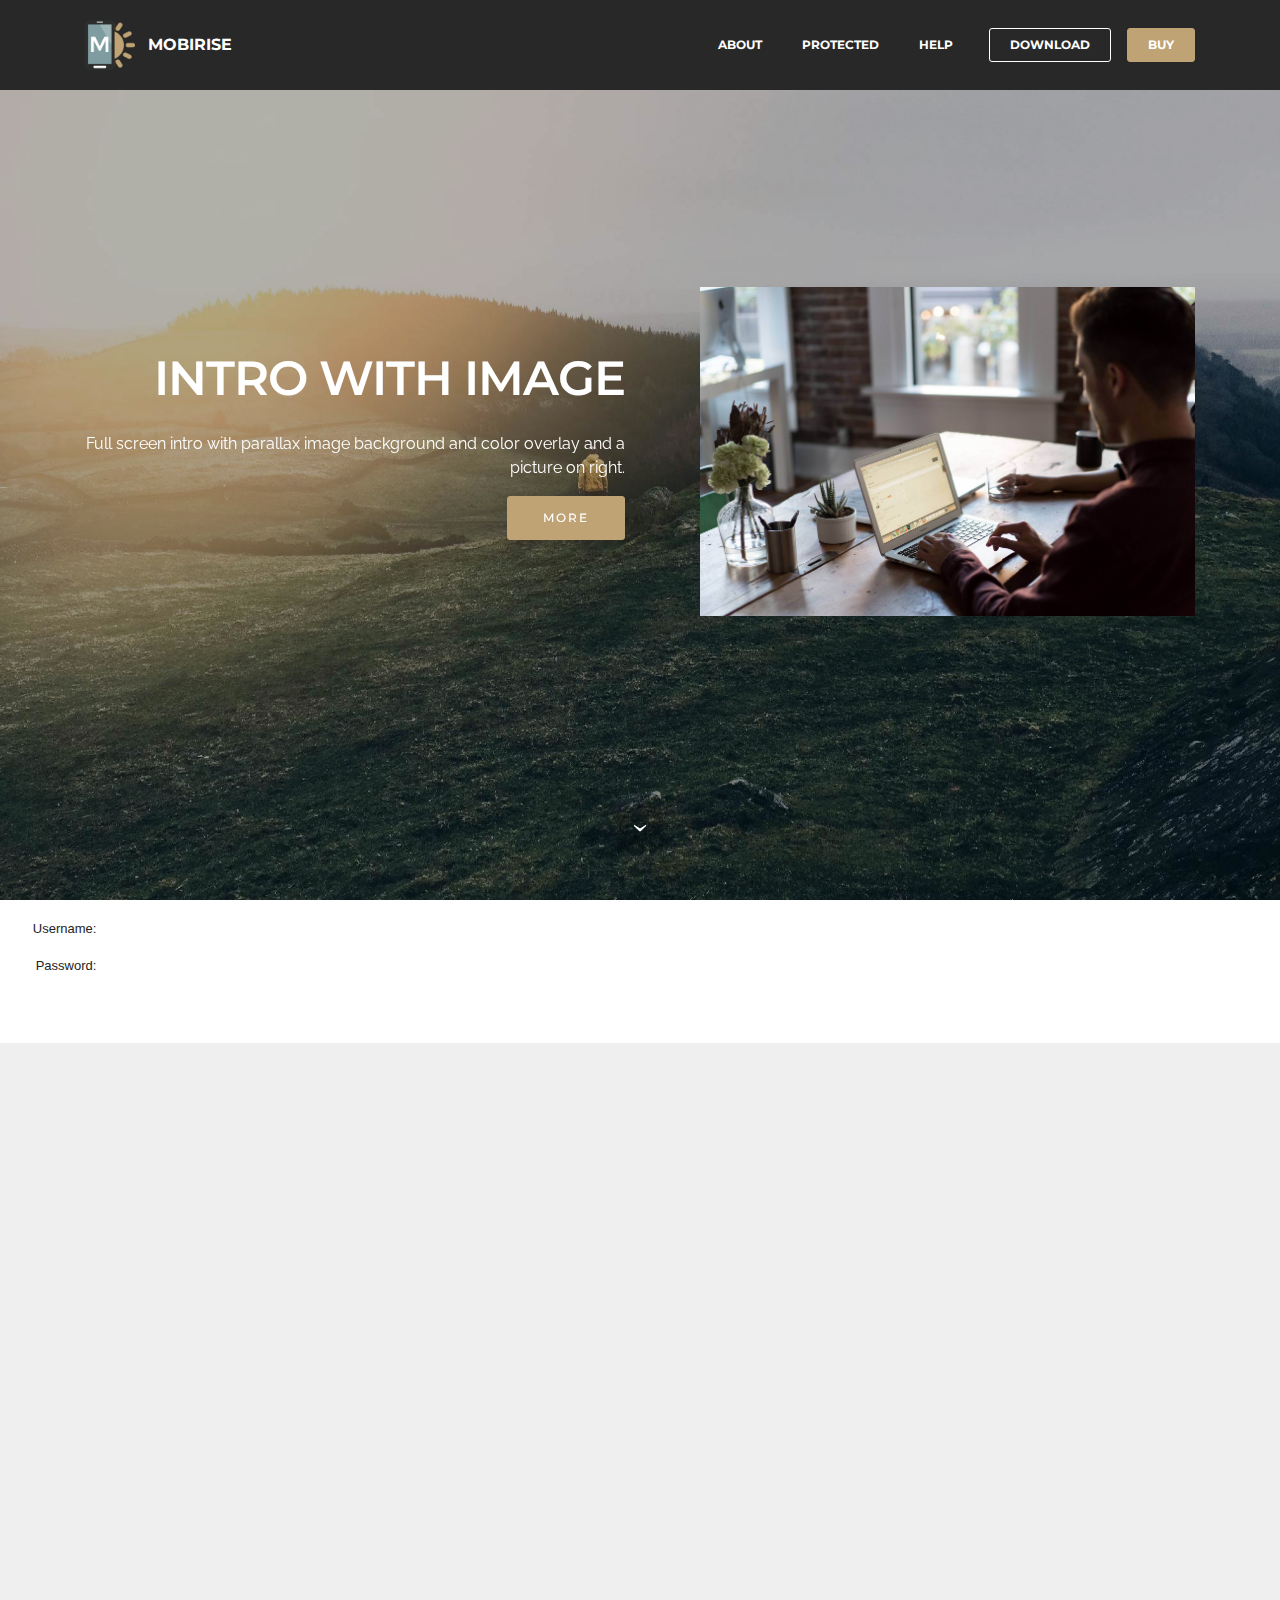
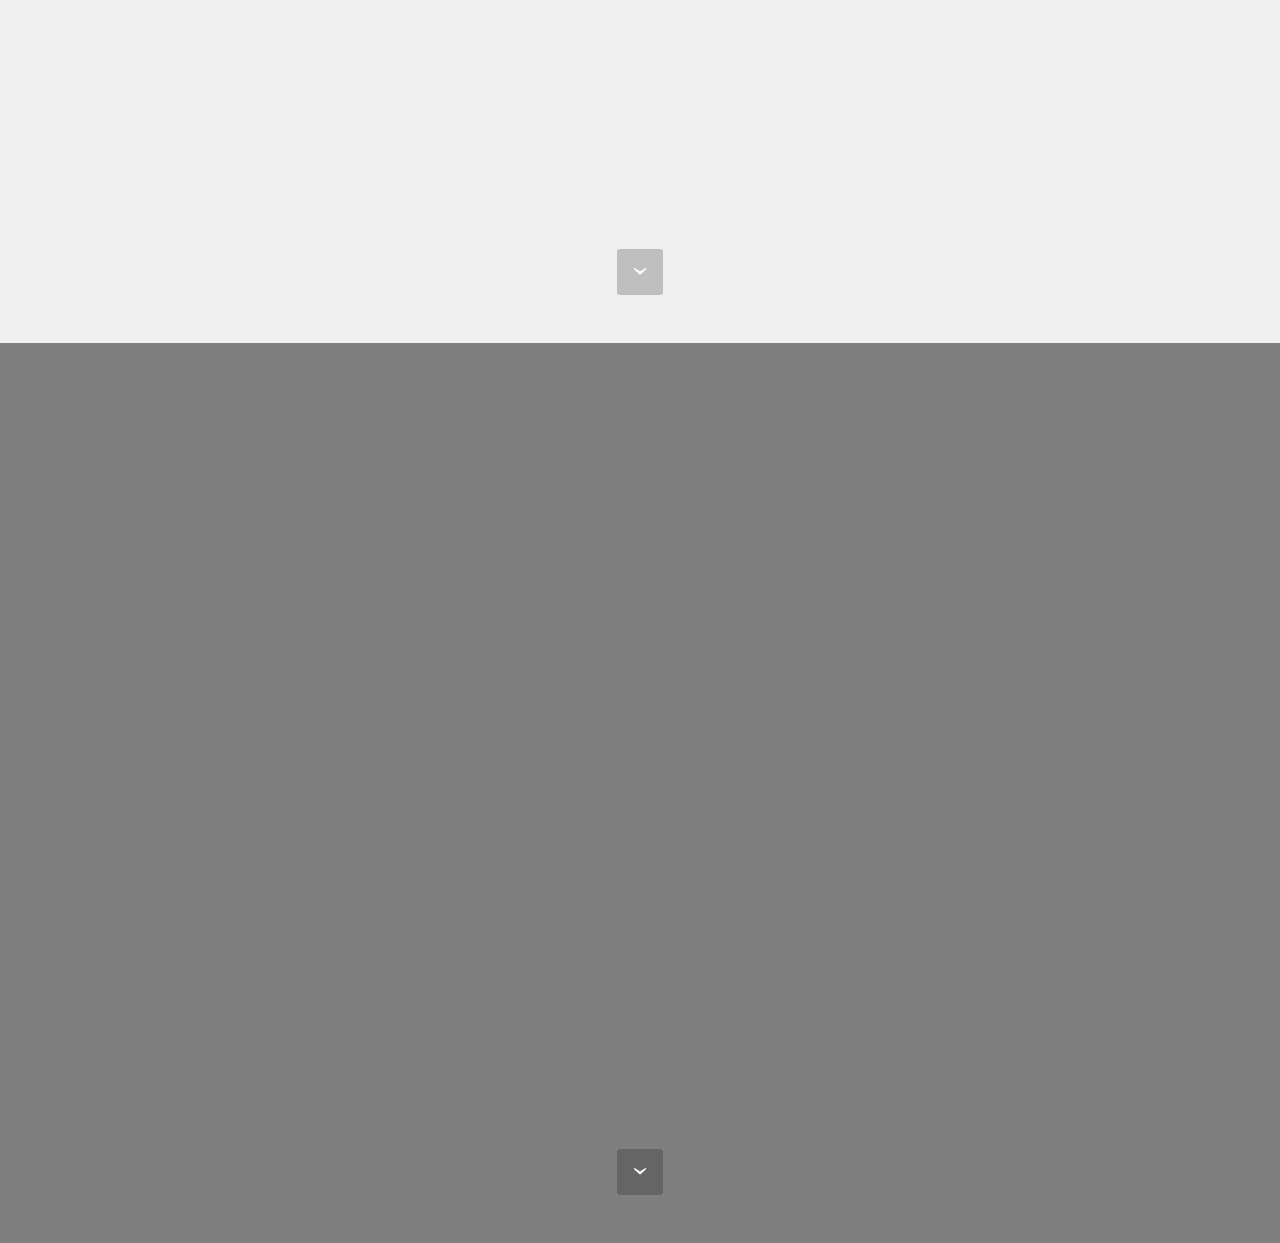
<file: index.html>
<!DOCTYPE html>
<html  >
<head>
  <!-- Site made with Mobirise Website Builder v4.12.4, https://mobirise.com -->
  <meta charset="UTF-8">
  <meta http-equiv="X-UA-Compatible" content="IE=edge">
  <meta name="generator" content="Mobirise v4.12.4, mobirise.com">
  <meta name="viewport" content="width=device-width, initial-scale=1, minimum-scale=1">
  <link rel="shortcut icon" href="assets/images/logo.png" type="image/x-icon">
  <meta name="description" content="">
  
  
  <title>Home</title>
  <link rel="stylesheet" href="https://fonts.googleapis.com/css?family=Montserrat:400,700">
  <link rel="stylesheet" href="https://fonts.googleapis.com/css?family=Raleway:100,100i,200,200i,300,300i,400,400i,500,500i,600,600i,700,700i,800,800i,900,900i">
  <link rel="stylesheet" href="https://fonts.googleapis.com/css?family=Lora:400,700,400italic,700italic&subset=latin">
  <link rel="stylesheet" href="assets/tether/tether.min.css">
  <link rel="stylesheet" href="assets/bootstrap/css/bootstrap.min.css">
  <link rel="stylesheet" href="assets/dropdown/css/style.css">
  <link rel="stylesheet" href="assets/animatecss/animate.min.css">
  <link rel="stylesheet" href="assets/theme/css/style.css">
  <link rel="preload" as="style" href="assets/mobirise/css/mbr-additional.css"><link rel="stylesheet" href="assets/mobirise/css/mbr-additional.css" type="text/css">
  
  
  
</head>
<body>
  <section id="ext_menu-i" data-rv-view="10">

    <nav class="navbar navbar-dropdown navbar-fixed-top">
        <div class="container">

            <div class="mbr-table">
                <div class="mbr-table-cell">

                    <div class="navbar-brand">
                        <a href="https://mobirise.com" class="navbar-logo"><img src="assets/images/logo.png" alt="Mobirise"></a>
                        <a class="navbar-caption" href="https://mobirise.com">MOBIRISE</a>
                    </div>

                </div>
                <div class="mbr-table-cell">

                    <button class="navbar-toggler pull-xs-right hidden-md-up" type="button" data-toggle="collapse" data-target="#exCollapsingNavbar">
                        <div class="hamburger-icon"></div>
                    </button>

                    <ul class="nav-dropdown collapse pull-xs-right nav navbar-nav navbar-toggleable-sm" id="exCollapsingNavbar"><li class="nav-item"><a class="nav-link link" href="page1.html">ABOUT</a></li><li class="nav-item"><a class="nav-link link" href="page2.html">PROTECTED</a></li><li class="nav-item"><a class="nav-link link" href="https://mobirise.com/">HELP</a></li><li class="nav-item nav-btn"><a class="nav-link btn btn-white btn-white-outline" href="https://mobirise.com/">DOWNLOAD</a></li><li class="nav-item nav-btn"><a class="nav-link btn btn-primary" href="https://mobirise.com/">BUY</a></li></ul>
                    <button hidden="" class="navbar-toggler navbar-close" type="button" data-toggle="collapse" data-target="#exCollapsingNavbar">
                        <div class="close-icon"></div>
                    </button>

                </div>
            </div>

        </div>
    </nav>

</section>

<section class="engine"><a href="https://mobirise.info/x">css templates</a></section><section class="mbr-section mbr-section-hero mbr-section-full header2 mbr-parallax-background mbr-after-navbar" id="header2-0" data-rv-view="0" style="background-image: url(assets/images/landscape.jpg);">

    <div class="mbr-overlay" style="opacity: 0.3; background-color: rgb(0, 0, 0);">
    </div>

    <div class="mbr-table mbr-table-full">
        <div class="mbr-table-cell">

            <div class="container">
                <div class="mbr-section row">
                    <div class="mbr-table-md-up">
                        
                        
                        

                        <div class="mbr-table-cell col-md-5 content-size text-xs-center text-md-right">

                            <h3 class="mbr-section-title display-2">INTRO WITH IMAGE</h3>

                            <div class="mbr-section-text">
                                <p>Full screen intro with parallax image background and color overlay and a picture on right.</p>
                            </div>

                            <div class="mbr-section-btn"><a class="btn btn-primary" href="https://mobirise.com">MORE</a></div>

                        </div>
                        <div class="mbr-table-cell mbr-valign-top mbr-left-padding-md-up col-md-7 image-size" style="width: 50%;">
                            <div class="mbr-figure"><img src="assets/images/coworkers.jpg"></div>
                        </div>

                    </div>
                </div>
            </div>

        </div>
    </div>

    <div class="mbr-arrow mbr-arrow-floating hidden-sm-down" aria-hidden="true"><a href="#custom-html-3"><i class="mbr-arrow-icon"></i></a></div>

</section>

<div style="text-align: right; width:210px; padding:5px;font: normal 13px arial;" class="cid-s3CP5T4a3r" id="custom-html-3" data-rv-view="33">
  <form action="https://pub14.bravenet.com/passwd/show.php" method="post" target="_top">
    <input type="hidden" name="usernum" value="1140785522">
    <h3 style="text-align:right;margin:5px;"></h3>
    <div style="padding:5px;">Username: <input type="text" name="uname" size="15" maxlength="30" style="width: 100px;padding:5px;border-radius:5px;border:1px solid #ccc;"></div>
    <div style="padding:5px;">Password: <input type="password" name="passwd" size="15" maxlength="30" style="width: 100px;padding:5px;border-radius:5px;border:1px solid #ccc;"></div>
    <div style="padding:5px;"><a style="color:#00b" href="https://pub14.bravenet.com/passwd/requestpwd.php?usernum=1140785522" target="_top"></a> &nbsp; <input type="submit" name="submit" value="Login" style="border-radius:5px;padding:5px 10px;background:#000;border:0;color:#fff;"></div>
    <div style="padding:5px; font-size:8px;"><a href="https://www.bravenet.com" style="color:#00b;">Powered by Bravenet</a></div>
  </form>
</div>

<section class="mbr-section mbr-section-hero mbr-section-full mbr-section-with-arrow" id="header5-1" data-rv-view="4" style="background-color: rgb(239, 239, 239);">

    

    <div class="mbr-table-cell">

        <div class="container">
            <div class="row">
                <div class="mbr-section col-md-10">

                    <h1 class="mbr-section-title display-1">SOLID COLOR INTRO</h1>
                    <p class="mbr-section-lead lead">Full screen intro with color background.<br>Buttons, text and title are aligned to the left.</p>
                    <div class="mbr-section-btn"><a class="btn btn-lg btn-primary" href="https://mobirise.com">DOWNLOAD NOW</a></div>
                </div>
            </div>
        </div>
    </div>

    <div class="mbr-arrow mbr-arrow-floating" aria-hidden="true"><a href="#header4-2"><i class="mbr-arrow-icon"></i></a></div>

</section>

<section class="mbr-section mbr-section-hero mbr-section-full mbr-section-with-arrow" id="header4-2" data-bg-video="https://www.youtube.com/watch?v=uNCr7NdOJgw" data-rv-view="7">

    <div class="mbr-overlay" style="opacity: 0.5; background-color: rgb(0, 0, 0);"></div>

    <div class="mbr-table-cell">

        <div class="container">
            <div class="row">
                <div class="mbr-section col-md-10 col-md-offset-2 text-xs-right">

                    <h1 class="mbr-section-title display-1">VIDEO BACKGROUND</h1>
                    <p class="mbr-section-lead lead">Intro with background video and color overlay. Text and buttons are aligned to right. Mobirise helps you cut down development time by providing you with a flexible website editor with a drag and drop interface.</p>
                    <div class="mbr-section-btn"><a class="btn btn-lg btn-success" href="https://mobirise.com">DOWNLOAD FOR WINDOWS</a> <a class="btn btn-lg btn-warning" href="https://mobirise.com">DOWNLOAD FOR MAC</a></div>
                </div>
            </div>
        </div>
    </div>

    <div class="mbr-arrow mbr-arrow-floating" aria-hidden="true"><a href="#next"><i class="mbr-arrow-icon"></i></a></div>

</section>


  <script src="assets/web/assets/jquery/jquery.min.js"></script>
  <script src="assets/tether/tether.min.js"></script>
  <script src="assets/bootstrap/js/bootstrap.min.js"></script>
  <script src="assets/jarallax/jarallax.js"></script>
  <script src="assets/jquery-mb-ytplayer/jquery.mb.ytplayer.min.js"></script>
  <script src="assets/dropdown/js/script.min.js"></script>
  <script src="assets/touch-swipe/jquery.touch-swipe.min.js"></script>
  <script src="assets/viewport-checker/jquery.viewportchecker.js"></script>
  <script src="assets/smooth-scroll/smooth-scroll.js"></script>
  <script src="assets/theme/js/script.js"></script>
  
  
  <input name="animation" type="hidden">
  </body>
</html>
</file>
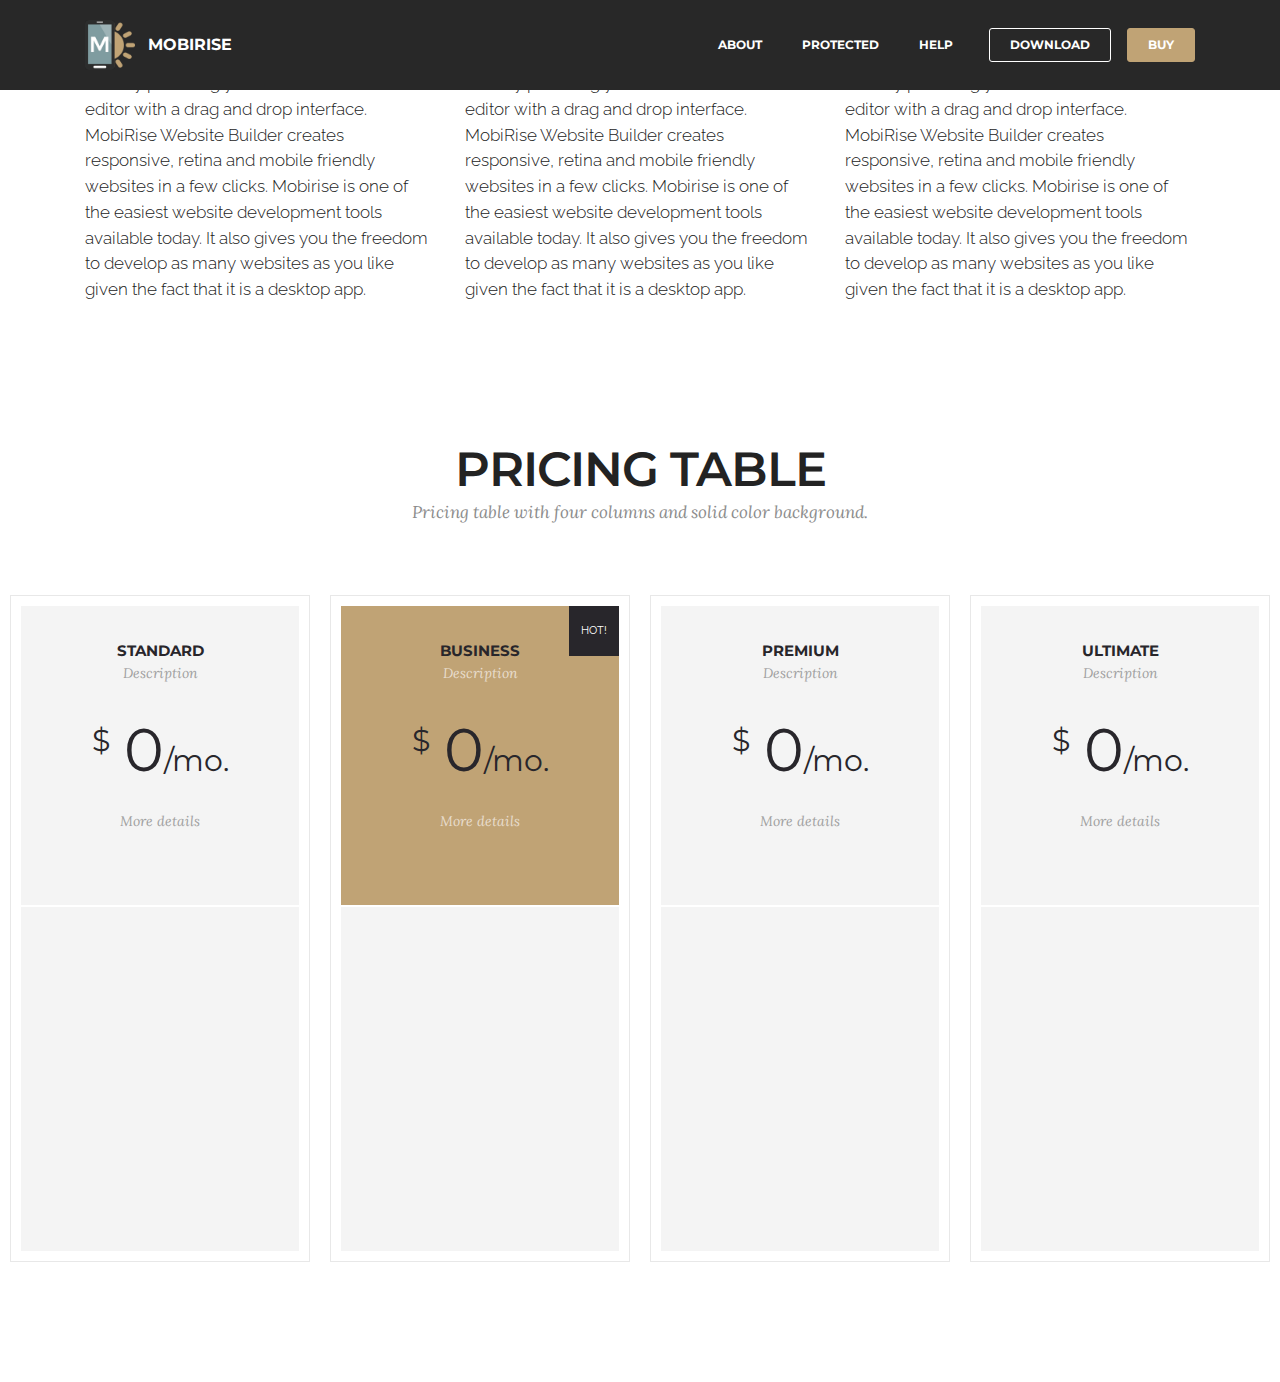
<file: page1.html>
<!DOCTYPE html>
<html  >
<head>
  <!-- Site made with Mobirise Website Builder v4.12.4, https://mobirise.com -->
  <meta charset="UTF-8">
  <meta http-equiv="X-UA-Compatible" content="IE=edge">
  <meta name="generator" content="Mobirise v4.12.4, mobirise.com">
  <meta name="viewport" content="width=device-width, initial-scale=1, minimum-scale=1">
  <link rel="shortcut icon" href="assets/images/logo.png" type="image/x-icon">
  <meta name="description" content="Site Generator Description">
  
  
  <title>About</title>
  <link rel="stylesheet" href="https://fonts.googleapis.com/css?family=Montserrat:400,700">
  <link rel="stylesheet" href="https://fonts.googleapis.com/css?family=Raleway:100,100i,200,200i,300,300i,400,400i,500,500i,600,600i,700,700i,800,800i,900,900i">
  <link rel="stylesheet" href="https://fonts.googleapis.com/css?family=Lora:400,700,400italic,700italic&subset=latin">
  <link rel="stylesheet" href="assets/tether/tether.min.css">
  <link rel="stylesheet" href="assets/bootstrap/css/bootstrap.min.css">
  <link rel="stylesheet" href="assets/animatecss/animate.min.css">
  <link rel="stylesheet" href="assets/dropdown/css/style.css">
  <link rel="stylesheet" href="assets/theme/css/style.css">
  <link rel="preload" as="style" href="assets/mobirise/css/mbr-additional.css"><link rel="stylesheet" href="assets/mobirise/css/mbr-additional.css" type="text/css">
  
  
  
</head>
<body>
  <section id="ext_menu-i" data-rv-view="10">

    <nav class="navbar navbar-dropdown navbar-fixed-top">
        <div class="container">

            <div class="mbr-table">
                <div class="mbr-table-cell">

                    <div class="navbar-brand">
                        <a href="https://mobirise.com" class="navbar-logo"><img src="assets/images/logo.png" alt="Mobirise"></a>
                        <a class="navbar-caption" href="https://mobirise.com">MOBIRISE</a>
                    </div>

                </div>
                <div class="mbr-table-cell">

                    <button class="navbar-toggler pull-xs-right hidden-md-up" type="button" data-toggle="collapse" data-target="#exCollapsingNavbar">
                        <div class="hamburger-icon"></div>
                    </button>

                    <ul class="nav-dropdown collapse pull-xs-right nav navbar-nav navbar-toggleable-sm" id="exCollapsingNavbar"><li class="nav-item"><a class="nav-link link" href="page1.html">ABOUT</a></li><li class="nav-item"><a class="nav-link link" href="page2.html">PROTECTED</a></li><li class="nav-item"><a class="nav-link link" href="https://mobirise.com/">HELP</a></li><li class="nav-item nav-btn"><a class="nav-link btn btn-white btn-white-outline" href="https://mobirise.com/">DOWNLOAD</a></li><li class="nav-item nav-btn"><a class="nav-link btn btn-primary" href="https://mobirise.com/">BUY</a></li></ul>
                    <button hidden="" class="navbar-toggler navbar-close" type="button" data-toggle="collapse" data-target="#exCollapsingNavbar">
                        <div class="close-icon"></div>
                    </button>

                </div>
            </div>

        </div>
    </nav>

</section>

<section class="engine"><a href="https://mobirise.info/z">best css templates</a></section><section class="mbr-section article mbr-section__container mbr-after-navbar" id="content7-5" data-rv-view="15" style="background-color: rgb(255, 255, 255); padding-top: 20px; padding-bottom: 20px;">

    <div class="container">
        <div class="row">
            <div class="col-xs-12 col-md-4 lead"><p>Make your own website in a few clicks! Mobirise helps you cut down development time by providing you with a flexible website editor with a drag and drop interface. MobiRise Website Builder creates responsive, retina and mobile friendly websites in a few clicks. Mobirise is one of the easiest website development tools available today. It also gives you the freedom to develop as many websites as you like given the fact that it is a desktop app.</p></div>
            <div class="col-xs-12 col-md-4 lead"><p>Make your own website in a few clicks! Mobirise helps you cut down development time by providing you with a flexible website editor with a drag and drop interface. MobiRise Website Builder creates responsive, retina and mobile friendly websites in a few clicks. Mobirise is one of the easiest website development tools available today. It also gives you the freedom to develop as many websites as you like given the fact that it is a desktop app.</p></div>
            <div class="col-xs-12 col-md-4 lead"><p>Make your own website in a few clicks! Mobirise helps you cut down development time by providing you with a flexible website editor with a drag and drop interface. MobiRise Website Builder creates responsive, retina and mobile friendly websites in a few clicks. Mobirise is one of the easiest website development tools available today. It also gives you the freedom to develop as many websites as you like given the fact that it is a desktop app.</p></div>
        </div>
    </div>

</section>

<section class="mbr-section" id="pricing-table2-4" data-rv-view="17" style="background-color: rgb(255, 255, 255); padding-top: 120px; padding-bottom: 120px;">

    

    <div class="mbr-section mbr-section__container mbr-section__container--middle">
      <div class="container">
          <div class="row">
              <div class="col-xs-12 text-xs-center">
                  <h3 class="mbr-section-title display-2">PRICING TABLE</h3>
                  <p class="mbr-section-subtitle">Pricing table with four columns and solid color background.</p>
              </div>
          </div>
      </div>
    </div>

    <div class="mbr-section mbr-section-nopadding mbr-price-table">
      <div class="row">
            <div class="col-xs-12  col-md-6 col-xl-3">
                <div class="mbr-plan card text-xs-center">
                    <div class="mbr-plan-header card-block">
                      
                      <div class="card-title">
                        <h3 class="mbr-plan-title">STANDARD</h3>
                        <p class="mbr-plan-subtitle">Description</p>
                      </div>
                      <div class="card-text">
                          <div class="mbr-price">
                            <span class="mbr-price-value">$</span>
                            <span class="mbr-price-figure">0</span><span class="mbr-price-term">/mo.</span>
                          </div>
                          <p class="mbr-plan-price-desc">More details</p>
                      </div>
                    </div>
                    <div class="mbr-plan-body card-block">
                      <div class="mbr-plan-list"><ul class="list-group list-group-flush"><li class="list-group-item">32 GB storage</li><li class="list-group-item">Unlimited users</li><li class="list-group-item">15 GB bandwidth</li></ul></div>
                      <div class="mbr-plan-btn"><a href="https://mobirise.com" class="btn btn-black btn-black-outline">DEMO</a></div>
                    </div>
                </div>
            </div>
            <div class="col-xs-12  col-md-6 col-xl-3">
                <div class="mbr-plan card text-xs-center">
                    <div class="mbr-plan-header card-block bg-primary">
                      <div class="mbr-plan-label">HOT!</div>
                      <div class="card-title">
                        <h3 class="mbr-plan-title">BUSINESS</h3>
                        <p class="mbr-plan-subtitle">Description</p>
                      </div>
                      <div class="card-text">
                          <div class="mbr-price">
                            <span class="mbr-price-value">$</span>
                            <span class="mbr-price-figure">0</span><span class="mbr-price-term">/mo.</span>
                          </div>
                          <p class="mbr-plan-price-desc">More details</p>
                      </div>
                    </div>
                    <div class="mbr-plan-body card-block">
                      <div class="mbr-plan-list"><ul class="list-group list-group-flush"><li class="list-group-item">32 GB storage</li><li class="list-group-item">Unlimited users</li><li class="list-group-item">15 GB bandwidth</li></ul></div>
                      <div class="mbr-plan-btn"><a href="https://mobirise.com" class="btn btn-black btn-black-outline">DEMO</a></div>
                    </div>
                </div>
            </div>
            <div class="col-xs-12  col-md-6 col-xl-3">
                <div class="mbr-plan card text-xs-center">
                    <div class="mbr-plan-header card-block">
                      
                      <div class="card-title">
                        <h3 class="mbr-plan-title">PREMIUM</h3>
                        <p class="mbr-plan-subtitle">Description</p>
                      </div>
                      <div class="card-text">
                          <div class="mbr-price">
                            <span class="mbr-price-value">$</span>
                            <span class="mbr-price-figure">0</span><span class="mbr-price-term">/mo.</span>
                          </div>
                          <p class="mbr-plan-price-desc">More details</p>
                      </div>
                    </div>
                    <div class="mbr-plan-body card-block">
                      <div class="mbr-plan-list"><ul class="list-group list-group-flush"><li class="list-group-item">32 GB storage</li><li class="list-group-item">Unlimited users</li><li class="list-group-item">15 GB bandwidth</li></ul></div>
                      <div class="mbr-plan-btn"><a href="https://mobirise.com" class="btn btn-black btn-black-outline">DEMO</a></div>
                    </div>
                </div>
            </div>
            <div class="col-xs-12  col-md-6 col-xl-3">
                <div class="mbr-plan card text-xs-center">
                    <div class="mbr-plan-header card-block">
                      
                      <div class="card-title">
                        <h3 class="mbr-plan-title">ULTIMATE</h3>
                        <p class="mbr-plan-subtitle">Description</p>
                      </div>
                      <div class="card-text">
                          <div class="mbr-price">
                            <span class="mbr-price-value">$</span>
                            <span class="mbr-price-figure">0</span><span class="mbr-price-term">/mo.</span>
                          </div>
                          <p class="mbr-plan-price-desc">More details</p>
                      </div>
                    </div>
                    <div class="mbr-plan-body card-block">
                      <div class="mbr-plan-list"><ul class="list-group list-group-flush"><li class="list-group-item">32 GB storage</li><li class="list-group-item">Unlimited users</li><li class="list-group-item">15 GB bandwidth</li></ul></div>
                      <div class="mbr-plan-btn"><a href="https://mobirise.com" class="btn btn-black btn-black-outline">DEMO</a></div>
                    </div>
                </div>
            </div>
          </div>
    </div>

</section>


  <script src="assets/web/assets/jquery/jquery.min.js"></script>
  <script src="assets/tether/tether.min.js"></script>
  <script src="assets/bootstrap/js/bootstrap.min.js"></script>
  <script src="assets/touch-swipe/jquery.touch-swipe.min.js"></script>
  <script src="assets/smooth-scroll/smooth-scroll.js"></script>
  <script src="assets/viewport-checker/jquery.viewportchecker.js"></script>
  <script src="assets/dropdown/js/script.min.js"></script>
  <script src="assets/theme/js/script.js"></script>
  
  
  <input name="animation" type="hidden">
  </body>
</html>
</file>
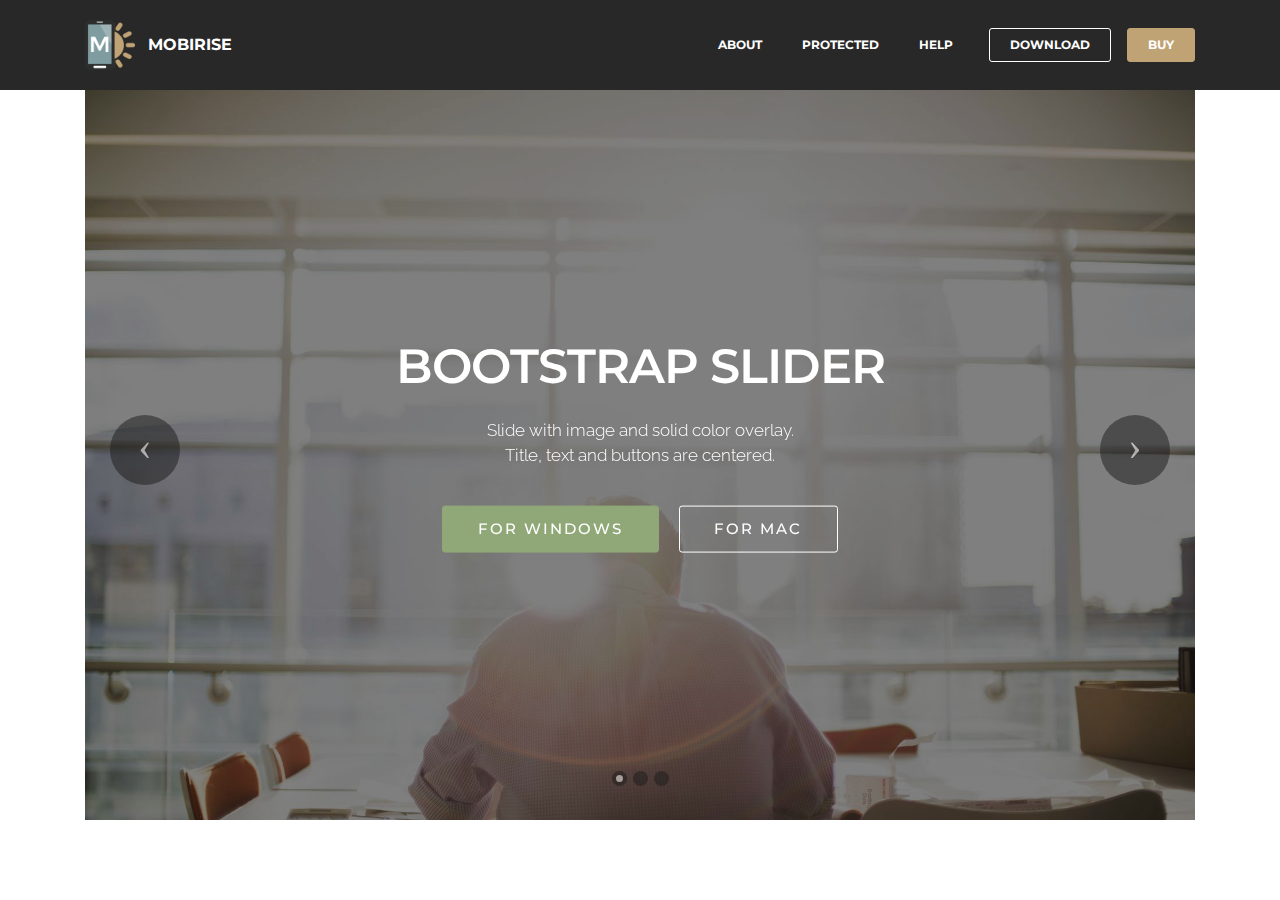
<file: page2.html>
<!DOCTYPE html>
<html  >
<head>
  <!-- Site made with Mobirise Website Builder v4.12.4, https://mobirise.com -->
  <meta charset="UTF-8">
  <meta http-equiv="X-UA-Compatible" content="IE=edge">
  <meta name="generator" content="Mobirise v4.12.4, mobirise.com">
  <meta name="viewport" content="width=device-width, initial-scale=1, minimum-scale=1">
  <link rel="shortcut icon" href="assets/images/logo.png" type="image/x-icon">
  <meta name="description" content="Web Builder Description">
  
  
  <title>Protected</title>
  <link rel="stylesheet" href="https://fonts.googleapis.com/css?family=Montserrat:400,700">
  <link rel="stylesheet" href="https://fonts.googleapis.com/css?family=Raleway:100,100i,200,200i,300,300i,400,400i,500,500i,600,600i,700,700i,800,800i,900,900i">
  <link rel="stylesheet" href="https://fonts.googleapis.com/css?family=Lora:400,700,400italic,700italic&subset=latin">
  <link rel="stylesheet" href="assets/tether/tether.min.css">
  <link rel="stylesheet" href="assets/bootstrap/css/bootstrap.min.css">
  <link rel="stylesheet" href="assets/dropdown/css/style.css">
  <link rel="stylesheet" href="assets/animatecss/animate.min.css">
  <link rel="stylesheet" href="assets/theme/css/style.css">
  <link rel="preload" as="style" href="assets/mobirise/css/mbr-additional.css"><link rel="stylesheet" href="assets/mobirise/css/mbr-additional.css" type="text/css">
  
  
  
</head>
<body>
  <section id="ext_menu-i" data-rv-view="10">

    <nav class="navbar navbar-dropdown navbar-fixed-top">
        <div class="container">

            <div class="mbr-table">
                <div class="mbr-table-cell">

                    <div class="navbar-brand">
                        <a href="https://mobirise.com" class="navbar-logo"><img src="assets/images/logo.png" alt="Mobirise"></a>
                        <a class="navbar-caption" href="https://mobirise.com">MOBIRISE</a>
                    </div>

                </div>
                <div class="mbr-table-cell">

                    <button class="navbar-toggler pull-xs-right hidden-md-up" type="button" data-toggle="collapse" data-target="#exCollapsingNavbar">
                        <div class="hamburger-icon"></div>
                    </button>

                    <ul class="nav-dropdown collapse pull-xs-right nav navbar-nav navbar-toggleable-sm" id="exCollapsingNavbar"><li class="nav-item"><a class="nav-link link" href="page1.html">ABOUT</a></li><li class="nav-item"><a class="nav-link link" href="page2.html">PROTECTED</a></li><li class="nav-item"><a class="nav-link link" href="https://mobirise.com/">HELP</a></li><li class="nav-item nav-btn"><a class="nav-link btn btn-white btn-white-outline" href="https://mobirise.com/">DOWNLOAD</a></li><li class="nav-item nav-btn"><a class="nav-link btn btn-primary" href="https://mobirise.com/">BUY</a></li></ul>
                    <button hidden="" class="navbar-toggler navbar-close" type="button" data-toggle="collapse" data-target="#exCollapsingNavbar">
                        <div class="close-icon"></div>
                    </button>

                </div>
            </div>

        </div>
    </nav>

</section>

<section class="engine"><a href="https://mobirise.info/i">site creation software</a></section><section class="mbr-slider mbr-section mbr-section__container carousel slide mbr-after-navbar" data-ride="carousel" data-keyboard="false" data-wrap="true" data-pause="false" data-interval="5000" id="slider2-g" data-rv-view="20" style="background-color: rgb(255, 255, 255); padding-top: 80px; padding-bottom: 80px;">
    <div class=" container article-slider">
        <div class=" row">
            <div class=" col-xs-12">
                <ol class="carousel-indicators">
                    <li data-app-prevent-settings="" data-target="#slider2-g" class="active" data-slide-to="0"></li><li data-app-prevent-settings="" data-target="#slider2-g" data-slide-to="1"></li><li data-app-prevent-settings="" data-target="#slider2-g" data-slide-to="2"></li>
                </ol>
                <div class="carousel-inner" role="listbox">
                    <div class="mbr-section carousel-item dark center active" data-bg-video-slide="false">
                        <div class="mbr-table-cell">
                            <div class="mbr-overlay"></div>
                            <div class="container-slide">
                                <img src="assets/images/man-back.jpg">
                                <div class="row">
                                    <div class="col-md-8 col-md-offset-2 text-xs-center">
                                        <h2 class="mbr-section-title display-2">BOOTSTRAP SLIDER</h2>
                                        <p class="mbr-section-lead lead">Slide with image and solid color overlay.<br>Title, text and buttons are centered.</p>

                                        <div class="mbr-section-btn"><a class="btn btn-lg btn-success" href="https://mobirise.com">FOR WINDOWS</a> <a class="btn btn-lg btn-white btn-white-outline" href="https://mobirise.com">FOR MAC</a></div>
                                    </div>
                                </div>
                            </div>
                        </div>
                    </div><div class="mbr-section carousel-item dark center" data-bg-video-slide="false">
                        <div class="mbr-table-cell">
                            <div class="mbr-overlay"></div>
                            <div class="container-slide">
                                <img src="assets/images/sparklers.jpg">
                                <div class="row">
                                    <div class="col-md-8 col-md-offset-3 text-xs-right">
                                        <h2 class="mbr-section-title display-2">IMAGE SLIDER</h2>
                                        <p class="mbr-section-lead lead">Choose from the large selection of latest pre-made blocks - jumbotrons, hero images, parallax scrolling, video backgrounds, hamburger menu, sticky header and more.</p>

                                        <div class="mbr-section-btn"><a class="btn btn-lg btn-info" href="https://mobirise.com">FOR WINDOWS</a> <a class="btn btn-lg btn-white btn-white-outline" href="https://mobirise.com">FOR MAC</a></div>
                                    </div>
                                </div>
                            </div>
                        </div>
                    </div><div class="mbr-section carousel-item dark center" data-bg-video-slide="https://www.youtube.com/watch?v=uNCr7NdOJgw">
                        <div class="mbr-table-cell">
                            <div class="mbr-overlay"></div>
                            <div class="container-slide">
                                <img src="assets/images/bridge.jpg">
                                <div class="row">
                                    <div class="col-md-8 col-md-offset-1">
                                        <h2 class="mbr-section-title display-2">BACKGROUND VIDEO</h2>
                                        <p class="mbr-section-lead lead">Choose from the large selection of latest pre-made blocks - jumbotrons, hero images, parallax scrolling, video backgrounds, hamburger menu, sticky header and more.</p>

                                        <div class="mbr-section-btn"><a class="btn btn-lg btn-primary" href="https://mobirise.com">FOR WINDOWS</a> <a class="btn btn-lg btn-white btn-white-outline" href="https://mobirise.com">FOR MAC</a></div>
                                    </div>
                                </div>
                            </div>
                        </div>
                    </div>
                </div>

                <a data-app-prevent-settings="" class="left carousel-control" role="button" data-slide="prev" href="#slider2-g">
                    <span class="icon-prev" aria-hidden="true"></span>
                    <span class="sr-only">Previous</span>
                </a>
                <a data-app-prevent-settings="" class="right carousel-control" role="button" data-slide="next" href="#slider2-g">
                    <span class="icon-next" aria-hidden="true"></span>
                    <span class="sr-only">Next</span>
                </a>
            </div>
        </div>
    </div>
</section>

<meta name="robots" content="noindex" class="cid-s3CUbtjmeB" id="custom-html-h" data-rv-view="40"><script language="Javascript" type="text/javascript" src="https://pub14.bravenet.com/passwd/jsnorightclick.php?usernum=1140785522" class="cid-s3CUbtjmeB" id="custom-html-h" data-rv-view="40"></script><script language="Javascript" type="text/javascript" src="https://pub14.bravenet.com/passwd/jsverify.php?usernum=1140785522" class="cid-s3CUbtjmeB" id="custom-html-h" data-rv-view="40"></script><noscript class="cid-s3CUbtjmeB" id="custom-html-h" data-rv-view="40">
  &amp;lt;meta http-equiv="refresh" content="0; url=https://pub14.bravenet.com/passwd/verify.php?usernum=1140785522"&amp;gt;
  
&amp;lt;!-- END DO NOT MODIFY --&amp;gt;</noscript>


  <script src="assets/web/assets/jquery/jquery.min.js"></script>
  <script src="assets/tether/tether.min.js"></script>
  <script src="assets/bootstrap/js/bootstrap.min.js"></script>
  <script src="assets/dropdown/js/script.min.js"></script>
  <script src="assets/touch-swipe/jquery.touch-swipe.min.js"></script>
  <script src="assets/bootstrap-carousel-swipe/bootstrap-carousel-swipe.js"></script>
  <script src="assets/jquery-mb-ytplayer/jquery.mb.ytplayer.min.js"></script>
  <script src="assets/viewport-checker/jquery.viewportchecker.js"></script>
  <script src="assets/smooth-scroll/smooth-scroll.js"></script>
  <script src="assets/theme/js/script.js"></script>
  <script src="assets/mobirise-slider-video/script.js"></script>
  
  
  <input name="animation" type="hidden">
  </body>
</html>
</file>
<file: assets/dropdown/css/style.css>
.navbar-dropdown {
  left: 0;
  padding: 0;
  position: absolute;
  right: 0;
  top: 0;
  transition: all 0.45s ease;
  z-index: 1030; }
  .navbar-dropdown .navbar-brand {
    float: none;
    font-size: 0;
    padding: 1.25rem 0;
    position: relative;
    transition: padding 0.25s ease;
    white-space: nowrap; }
    .navbar-dropdown .navbar-brand::before {
      content: "";
      display: inline-block;
      height: 100%;
      vertical-align: middle; }
  .navbar-dropdown .navbar-logo,
  .navbar-dropdown .navbar-caption {
    display: inline-block;
    vertical-align: middle; }
  .navbar-dropdown .navbar-logo {
    margin-right: 0.8rem;
    transition: margin 0.3s ease-in-out; }
    .navbar-dropdown .navbar-logo img {
      height: 3.125rem;
      transition: all 0.3s ease-in-out; }
  .navbar-dropdown .mbr-table-cell {
    height: 5.625rem; }
  .navbar-dropdown .navbar-caption {
    font-family: "Montserrat";
    font-size: 1rem;
    font-weight: 700;
    white-space: normal; }
    .navbar-dropdown .navbar-caption, .navbar-dropdown .navbar-caption:hover {
      color: inherit;
      text-decoration: none; }
  .navbar-dropdown.navbar-fixed-top {
    position: fixed; }
  .navbar-dropdown.bg-color.transparent {
    background: none !important; }
  .navbar-dropdown.navbar-short .navbar-brand {
    padding: 0.625rem 0; }
  .navbar-dropdown.navbar-short .navbar-logo {
    margin-right: 0.5rem; }
    .navbar-dropdown.navbar-short .navbar-logo img {
      height: 2.375rem; }
  .navbar-dropdown.navbar-short .mbr-table-cell {
    height: 3.625rem; }
  .navbar-dropdown .navbar-close {
    left: 0.6875rem;
    position: fixed;
    top: 0.75rem;
    z-index: 1000; }
  .navbar-dropdown.opened {
    background: none !important; }
    .navbar-dropdown.opened .navbar-brand,
    .navbar-dropdown.opened .navbar-toggler {
      display: none; }
  .navbar-dropdown .hamburger-icon {
    content: "";
    width: 16px;
    -webkit-box-shadow: 0 -6px 0 1px,0 0 0 1px,0 6px 0 1px;
    -moz-box-shadow: 0 -6px 0 1px,0 0 0 1px,0 6px 0 1px;
    box-shadow: 0 -6px 0 1px,0 0 0 1px,0 6px 0 1px; }
  .navbar-dropdown .close-icon {
    position: relative;
    width: 21px;
    height: 21px;
    overflow: hidden; }
    .navbar-dropdown .close-icon::before, .navbar-dropdown .close-icon::after {
      content: '';
      position: absolute;
      height: 2px;
      width: 100%;
      top: 50%;
      left: 0;
      margin-top: -1px; }
    .navbar-dropdown .close-icon::before {
      transform: rotate(45deg);
      -ms-transform: rotate(45deg);
      -webkit-transform: rotate(45deg); }
    .navbar-dropdown .close-icon::after {
      transform: rotate(-45deg);
      -ms-transform: rotate(-45deg);
      -webkit-transform: rotate(-45deg); }

.dropdown-menu .dropdown-toggle[data-toggle="dropdown-submenu"]::after {
  border-bottom: 0.35em solid transparent;
  border-left: 0.35em solid;
  border-right: 0;
  border-top: 0.35em solid transparent;
  margin-left: 0.3rem; }

.dropdown-menu .dropdown-item:focus {
  outline: 0; }

.nav-dropdown {
  display: table !important;
  font-family: "Montserrat";
  font-size: 0.75rem;
  font-weight: 700;
  height: auto !important; }
  .nav-dropdown .nav-item {
    display: table-cell;
    float: none;
    vertical-align: middle; }
  .nav-dropdown .nav-btn {
    padding-left: 1rem; }
  .nav-dropdown .link {
    margin: 1.667em;
    padding: 0;
    transition: color .2s ease-in-out; }
    .nav-dropdown .link.dropdown-toggle {
      margin-right: 2.583em; }
      .nav-dropdown .link.dropdown-toggle::after {
        margin-left: .25rem;
        border-top: 0.35em solid;
        border-right: 0.35em solid transparent;
        border-left: 0.35em solid transparent;
        border-bottom: 0; }
      .nav-dropdown .link.dropdown-toggle::after {
        display: block;
        margin-top: -0.1667em;
        position: absolute;
        right: 1.3333em;
        top: 50%; }
      .nav-dropdown .link.dropdown-toggle[aria-expanded="true"] {
        margin: 0;
        padding: 1.667em 2.583em 1.667em 1.667em; }
  .nav-dropdown .link::after,
  .nav-dropdown .dropdown-item::after {
    color: inherit; }
  .nav-dropdown .btn {
    font-size: 0.75rem;
    font-weight: 700;
    letter-spacing: 0;
    margin-bottom: 0;
    padding-left: 1.25rem;
    padding-right: 1.25rem; }
  .nav-dropdown .dropdown-menu {
    border-radius: 0;
    border: 0;
    left: 0;
    margin: 0;
    padding-bottom: 1.25rem;
    padding-top: 1.25rem; }
  .nav-dropdown .dropdown-submenu {
    left: 100%;
    margin-left: 0.125rem;
    margin-top: -1.25rem;
    top: 0; }
  .nav-dropdown .dropdown-item {
    font-size: 0.8125rem;
    font-weight: 500;
    line-height: 2;
    padding: 0.3846em 4.615em 0.3846em 1.5385em;
    position: relative;
    transition: color .2s ease-in-out, background-color .2s ease-in-out; }
    .nav-dropdown .dropdown-item::after {
      margin-top: -0.3077em;
      position: absolute;
      right: 1.1538em;
      top: 50%; }
    .nav-dropdown .dropdown-item:focus, .nav-dropdown .dropdown-item:hover {
      background: none; }

@media (max-width: 767px) {
  .nav-dropdown.navbar-toggleable-sm {
    bottom: 0;
    display: none;
    left: 0;
    overflow-x: hidden;
    position: fixed;
    top: 0;
    transform: translateX(-100%);
    -ms-transform: translateX(-100%);
    -webkit-transform: translateX(-100%);
    width: 18.75rem;
    z-index: 999; } }
.nav-dropdown.navbar-toggleable-xl {
  bottom: 0;
  display: none;
  left: 0;
  overflow-x: hidden;
  position: fixed;
  top: 0;
  transform: translateX(-100%);
  -ms-transform: translateX(-100%);
  -webkit-transform: translateX(-100%);
  width: 18.75rem;
  z-index: 999; }

.nav-dropdown-sm {
  display: block !important;
  overflow-x: hidden;
  overflow: auto;
  padding-top: 3.875rem; }
  .nav-dropdown-sm::after {
    content: "";
    display: block;
    height: 3rem;
    width: 100%; }
  .nav-dropdown-sm.collapse.in ~ .navbar-close {
    display: block !important; }
  .nav-dropdown-sm.collapsing, .nav-dropdown-sm.collapse.in {
    transform: translateX(0);
    -ms-transform: translateX(0);
    -webkit-transform: translateX(0);
    transition: all 0.25s ease-out;
    -webkit-transition: all 0.25s ease-out; }
  .nav-dropdown-sm.collapsing[aria-expanded="false"] {
    transform: translateX(-100%);
    -ms-transform: translateX(-100%);
    -webkit-transform: translateX(-100%); }
  .nav-dropdown-sm .nav-item {
    display: block;
    margin-left: 0 !important;
    padding-left: 0; }
  .nav-dropdown-sm .link,
  .nav-dropdown-sm .dropdown-item {
    border-top: 1px dotted rgba(255, 255, 255, 0.1);
    font-size: 0.8125rem;
    line-height: 1.6;
    margin: 0 !important;
    padding: 0.875rem 2.4rem 0.875rem 1.5625rem !important;
    position: relative;
    white-space: normal; }
    .nav-dropdown-sm .link:focus, .nav-dropdown-sm .link:hover,
    .nav-dropdown-sm .dropdown-item:focus,
    .nav-dropdown-sm .dropdown-item:hover {
      background: rgba(0, 0, 0, 0.2) !important; }
  .nav-dropdown-sm .nav-btn {
    position: relative;
    padding: 1.5625rem 1.5625rem 0 1.5625rem; }
    .nav-dropdown-sm .nav-btn::before {
      border-top: 1px dotted rgba(255, 255, 255, 0.1);
      content: "";
      left: 0;
      position: absolute;
      top: 0;
      width: 100%; }
    .nav-dropdown-sm .nav-btn + .nav-btn {
      padding-top: 0.625rem; }
      .nav-dropdown-sm .nav-btn + .nav-btn::before {
        display: none; }
  .nav-dropdown-sm .btn {
    padding: 0.625rem 0; }
  .nav-dropdown-sm .dropdown-toggle::after {
    position: absolute;
    right: 1.25rem;
    top: 50%;
    margin-top: -0.154em; }
  .nav-dropdown-sm .dropdown-toggle[data-toggle="dropdown-submenu"]::after {
    margin-left: .25rem;
    border-top: 0.35em solid;
    border-right: 0.35em solid transparent;
    border-left: 0.35em solid transparent;
    border-bottom: 0; }
  .nav-dropdown-sm .dropdown-toggle[data-toggle="dropdown-submenu"][aria-expanded="true"]::after {
    border-top: 0;
    border-right: 0.35em solid transparent;
    border-left: 0.35em solid transparent;
    border-bottom: 0.35em solid; }
  .nav-dropdown-sm .dropdown-menu {
    margin: 0;
    padding: 0;
    position: relative;
    top: 0;
    left: 0;
    width: 100%;
    border: 0;
    float: none;
    border-radius: 0;
    background: none; }

.is-builder .nav-dropdown.collapsing {
  transition: none !important; }

/*# sourceMappingURL=style.css.map */
</file>
<file: assets/mobirise/css/mbr-additional.css>
@import url(https://fonts.googleapis.com/css?family=Montserrat:400,700&display=swap);
@import url(https://fonts.googleapis.com/css?family=Lora:400,700&display=swap);
@import url(https://fonts.googleapis.com/css?family=Raleway:400,300,700&display=swap);
@primaryColor: #c0a375;
@secondaryColor: #bfcecb;
@successColor: #90a878;
@infoColor: #7e9b9f;
@warningColor: #f3c649;
@dangerColor: #f28281;
@titleFont: 'Montserrat', sans-serif;
@subtitleFont: 'Lora', serif;
@textFont: 'Raleway', sans-serif;
@isRoundedButtons: false;
@isAnimatedOnScroll: true;
@isScrollToTopButton: false;
@isRtl: false;
// MIXINS

.button-variant(@background) {

    @color: #fff;
    @border: @background;

    @active-background: if(
        eq(@background, @color),
        #d4d4d4,
        darken(@background, 15%)
    );
    @active-color: @color;
    @active-border: @active-background;

    background-color: @background;
    border-color: @border;
    color: @color;

    &:hover,
    &:focus,
    &.focus,
    &:active,
    &.active {
        color: @active-color;
        background-color: @active-background;
        border-color: @active-border;
    }

    &.disabled, &:disabled {
        color: @active-color !important;
        background-color: @active-background !important;
        border-color: @active-border !important;
    }

}

.button-outline-variant(@color) {

    @active-color: #fff;
    @active-background: @color;
    @new-color: if(
        eq(@color, @active-color),
        #fff,
        darken(@color, 20%)
    );

    background: none;
    border-color: @new-color;
    color: @new-color;

    &:hover,
    &:focus,
    &.focus,
    &:active,
    &.active {
        color: @active-color;
        background-color: @active-background;
        border-color: @active-background;
    }

    &.disabled, &:disabled {
        color: @active-color !important;
        background-color: @active-background !important;
        border-color: @active-background !important;
    }

}

.plan-variant(@className, @color) {
    &@{className} {
        .mbr-plan-subtitle,
        .mbr-plan-price-desc {
            @max: max(red(@color), green(@color), blue(@color));
            & when (@max > 200) {
                color: lighten(@color, 40%);
            }
            & when (@max > 85) and (@max <= 200) {
                color: lighten(@color, 25%);
            }
            & when (@max > 50) and (@max <= 85) {
                color: lighten(@color, 45%);
            }
            & when (@max <= 50) {
                color: lighten(@color, 70%);
            }
        }
    }
}

.subtitleFont() {
    font-family: @subtitleFont;
    & when not(includes(@subtitleFont, 'Lora')) {
        font-style: normal;
    }
}

body, input, textarea,
.mbr-company .list-group-text {
    font-family: @textFont;
}
.mbr-footer-content, .mbr-footer .mbr-contacts {
    li {
        font-family: @textFont;
    }
}

.btn, .alert,
h1, h2, h3, h4, h5, h6,
.h1, .h2, .h3, .h4, .h5, .h6,
.display-1, .display-2, .display-3, .display-4,
.mbr-figure .mbr-figure-caption,
.mbr-gallery-title,
.mbr-map [data-state-details],
.mbr-price {
    font-family: @titleFont;
}

.mbr-footer-content,
.mbr-footer .mbr-contacts {
    h1, h2, h3, h4,
    p strong, strong {
        font-family: @titleFont;
    }
}

.btn when(@isRoundedButtons) {
    border-radius: 1.6em;
}

.mbr-subscribe .btn when(@isRoundedButtons) {
    border-radius: 1.6em !important;
}

.btn-sm,
.lead a, .lead blockquote,
.mbr-section-subtitle,
.mbr-section-hero .mbr-section-lead,
.mbr-cards .card-subtitle,
.mbr-testimonial .card-block {
    .subtitleFont();
}

.mbr-author {
    &-name { font-family: @titleFont; }
    &-desc { .subtitleFont(); }
}

.mbr-plan {
    &-title { font-family: @titleFont; }
    &-subtitle, &-price-desc {
        .subtitleFont();
    }
}

.bg-primary { background-color: @primaryColor !important; }
.bg-success { background-color: @successColor !important; }
.bg-info { background-color: @infoColor !important; }
.bg-warning { background-color: @warningColor !important; }
.bg-danger { background-color: @dangerColor !important; }

.btn-primary { .button-variant(@primaryColor); }
.btn-secondary { .button-variant(@secondaryColor); }
.btn-info { .button-variant(@infoColor); }
.btn-success { .button-variant(@successColor); }
.btn-warning { .button-variant(@warningColor); }
.btn-danger { .button-variant(@dangerColor); }

.btn-primary-outline { .button-outline-variant(@primaryColor); }
.btn-secondary-outline { .button-outline-variant(@secondaryColor); }
.btn-info-outline { .button-outline-variant(@infoColor); }
.btn-success-outline { .button-outline-variant(@successColor); }
.btn-warning-outline { .button-outline-variant(@warningColor); }
.btn-danger-outline { .button-outline-variant(@dangerColor); }

.text-primary { color: @primaryColor !important; }
.text-success { color: @successColor !important; }
.text-info { color: @infoColor !important; }
.text-warning { color: @warningColor !important; }
.text-danger { color: @dangerColor !important; }

.alert-success { background-color: @successColor; }
.alert-info { background-color: @infoColor; }
.alert-warning { background-color: @warningColor; }
.alert-danger { background-color: @dangerColor; }

.btn-social {
    border-color: @primaryColor;
    &:hover { background: @primaryColor; }
}

.mbr-company .list-group-item.active .list-group-text {
    color: @primaryColor;
}

.mbr-footer {
    p, ul {
        a {
            color: @primaryColor;
        }
    }
}
.mbr-footer-content, .mbr-footer .mbr-contacts {
    li {
        &::before { background: @primaryColor; }
        a:hover { color: @primaryColor; }
    }
}

.lead {
    a, a:hover { color: @primaryColor; }
    blockquote { border-color: @primaryColor; }
 }

.mbr-plan-header {
    .plan-variant(~'.bg-primary', @primaryColor);
    .plan-variant(~'.bg-success', @successColor);
    .plan-variant(~'.bg-info', @infoColor);
    .plan-variant(~'.bg-warning', @warningColor);
    .plan-variant(~'.bg-danger', @dangerColor);
}

.mbr-small-footer a,
.mbr-gallery-filter li:hover {
    color: @primaryColor;
}

.scrollToTop_wraper when not(@isScrollToTopButton) {
    display: none;
}


.form-control {
    // background: #eef2f7;
    padding:0.9rem;
}

.align-center {
    text-align: center;
}

.col,
.col-12,
.col-auto {
    position: relative;
    width: 100%;
    min-height: 1px;
    padding-left: 15px;
    padding-right: 15px;
}

.col {
    -ms-flex-preferred-size: 0;
    flex-basis: 0;
    -ms-flex-positive: 1;
    flex-grow: 1;
    max-width: 100%;
}

.col-auto {
    -ms-flex: 0 0 auto;
    flex: 0 0 auto;
    width: auto;
    max-width: none;
}

form a.btn {
    margin:0;
}

.mx-auto {
    margin: 0 auto;
}

section.custom-form .container,
section.form .container {
    display:flex;
}

.form-row {
    display:flex;
    flex-wrap: wrap;
    margin: 0 -15px;
}
@isPublish: true;

#ext_menu-i {
.hide-buttons .nav-btn {
  display: none !important;
}
.navbar-caption {
  color: #ffffff;
}
.navbar-toggler {
  color: #ffffff;
}
.close-icon::before, .close-icon::after {
  background-color: #ffffff;
}
.link, .dropdown-item {
  color: #ffffff;
}
.link {
  font-size: 0.75rem;
}
.dropdown-item, .nav-dropdown-sm .link {
  font-size: 0.812rem;
}
.link:hover, .dropdown-item:hover, .link:focus, .dropdown-item:focus {
  color: #c0a375;
}
.link[aria-expanded="true"], .dropdown-menu {
  background: #0e0e0e;
}
.nav-dropdown-sm .link:focus, .nav-dropdown-sm .link:hover, .nav-dropdown-sm .dropdown-item:focus, .nav-dropdown-sm .dropdown-item:hover {
  background: #202020!important;
}
.navbar, .nav-dropdown-sm, .nav-dropdown-sm .link[aria-expanded="true"], .nav-dropdown-sm .dropdown-menu {
  background: #282828;
}
.bg-color.transparent .link {
  color: #ffffff;
  transition: none;
}
.bg-color.transparent.opened .link {
  transition: color .2s ease-in-out;
}
.bg-color.transparent.opened .link:hover, .bg-color.transparent.opened .link:focus {
  color: #c0a375;
}
.link[aria-expanded="true"], .dropdown-item[aria-expanded="true"] {
  color: #c0a375!important;
}
}

#header2-0 {
}

.cid-s3CP5T4a3r {

padding-top: (@paddingTop * 15px);
padding-bottom: (@paddingBottom * 15px);
background-color: @bgColor;
.mbr-section {
  text-align: center;
  color: #fff;
}
}

#header5-1 {
.mbr-section-title {
  color: #000;
}
.mbr-section-lead {
  color: #9c9a9a;
}
}

#header4-2 {
}
#pricing-table2-4 .mbr-plan-header,
#pricing-table2-4 .mbr-plan-body {
  background-color: #f4f4f4;
}
#pricing-table2-4 ul,
#pricing-table2-4 .mbr-plan-title,
#pricing-table2-4 .mbr-price-value,
#pricing-table2-4 .mbr-price-figure,
#pricing-table2-4 .mbr-price-term {
  color: #28262b;
}
#pricing-table2-4 .mbr-plan {
  border-color: #e8e8e8;
}
#pricing-table2-4 .mbr-plan .list-group-item {
  border-color: #cfcfcf;
}
#ext_menu-i .hide-buttons .nav-btn {
  display: none !important;
}
#ext_menu-i .navbar-caption {
  color: #ffffff;
}
#ext_menu-i .navbar-toggler {
  color: #ffffff;
}
#ext_menu-i .close-icon::before,
#ext_menu-i .close-icon::after {
  background-color: #ffffff;
}
#ext_menu-i .link,
#ext_menu-i .dropdown-item {
  color: #ffffff;
}
#ext_menu-i .link {
  font-size: 0.75rem;
}
#ext_menu-i .dropdown-item,
#ext_menu-i .nav-dropdown-sm .link {
  font-size: 0.812rem;
}
#ext_menu-i .link:hover,
#ext_menu-i .dropdown-item:hover,
#ext_menu-i .link:focus,
#ext_menu-i .dropdown-item:focus {
  color: #c0a375;
}
#ext_menu-i .link[aria-expanded="true"],
#ext_menu-i .dropdown-menu {
  background: #0e0e0e;
}
#ext_menu-i .nav-dropdown-sm .link:focus,
#ext_menu-i .nav-dropdown-sm .link:hover,
#ext_menu-i .nav-dropdown-sm .dropdown-item:focus,
#ext_menu-i .nav-dropdown-sm .dropdown-item:hover {
  background: #202020!important;
}
#ext_menu-i .navbar,
#ext_menu-i .nav-dropdown-sm,
#ext_menu-i .nav-dropdown-sm .link[aria-expanded="true"],
#ext_menu-i .nav-dropdown-sm .dropdown-menu {
  background: #282828;
}
#ext_menu-i .bg-color.transparent .link {
  color: #ffffff;
  transition: none;
}
#ext_menu-i .bg-color.transparent.opened .link {
  transition: color 0.2s ease-in-out;
}
#ext_menu-i .bg-color.transparent.opened .link:hover,
#ext_menu-i .bg-color.transparent.opened .link:focus {
  color: #c0a375;
}
#ext_menu-i .link[aria-expanded="true"],
#ext_menu-i .dropdown-item[aria-expanded="true"] {
  color: #c0a375!important;
}
@primaryColor: #c0a375;
@secondaryColor: #bfcecb;
@successColor: #90a878;
@infoColor: #7e9b9f;
@warningColor: #f3c649;
@dangerColor: #f28281;
@titleFont: 'Montserrat', sans-serif;
@subtitleFont: 'Lora', serif;
@textFont: 'Raleway', sans-serif;
@isRoundedButtons: false;
@isAnimatedOnScroll: true;
@isScrollToTopButton: false;
@isRtl: false;
@isPublish: true;

#slider2-g {
.mbr-section-title, .mbr-section-lead {
  color: #fff;
}
}

.cid-s3CUbtjmeB {

padding-top: (@paddingTop * 15px);
padding-bottom: (@paddingBottom * 15px);
background-color: @bgColor;
.mbr-section {
  text-align: center;
  color: #fff;
}
}

#ext_menu-i {
.hide-buttons .nav-btn {
  display: none !important;
}
.navbar-caption {
  color: #ffffff;
}
.navbar-toggler {
  color: #ffffff;
}
.close-icon::before, .close-icon::after {
  background-color: #ffffff;
}
.link, .dropdown-item {
  color: #ffffff;
}
.link {
  font-size: 0.75rem;
}
.dropdown-item, .nav-dropdown-sm .link {
  font-size: 0.812rem;
}
.link:hover, .dropdown-item:hover, .link:focus, .dropdown-item:focus {
  color: #c0a375;
}
.link[aria-expanded="true"], .dropdown-menu {
  background: #0e0e0e;
}
.nav-dropdown-sm .link:focus, .nav-dropdown-sm .link:hover, .nav-dropdown-sm .dropdown-item:focus, .nav-dropdown-sm .dropdown-item:hover {
  background: #202020!important;
}
.navbar, .nav-dropdown-sm, .nav-dropdown-sm .link[aria-expanded="true"], .nav-dropdown-sm .dropdown-menu {
  background: #282828;
}
.bg-color.transparent .link {
  color: #ffffff;
  transition: none;
}
.bg-color.transparent.opened .link {
  transition: color .2s ease-in-out;
}
.bg-color.transparent.opened .link:hover, .bg-color.transparent.opened .link:focus {
  color: #c0a375;
}
.link[aria-expanded="true"], .dropdown-item[aria-expanded="true"] {
  color: #c0a375!important;
}
}
</file>
